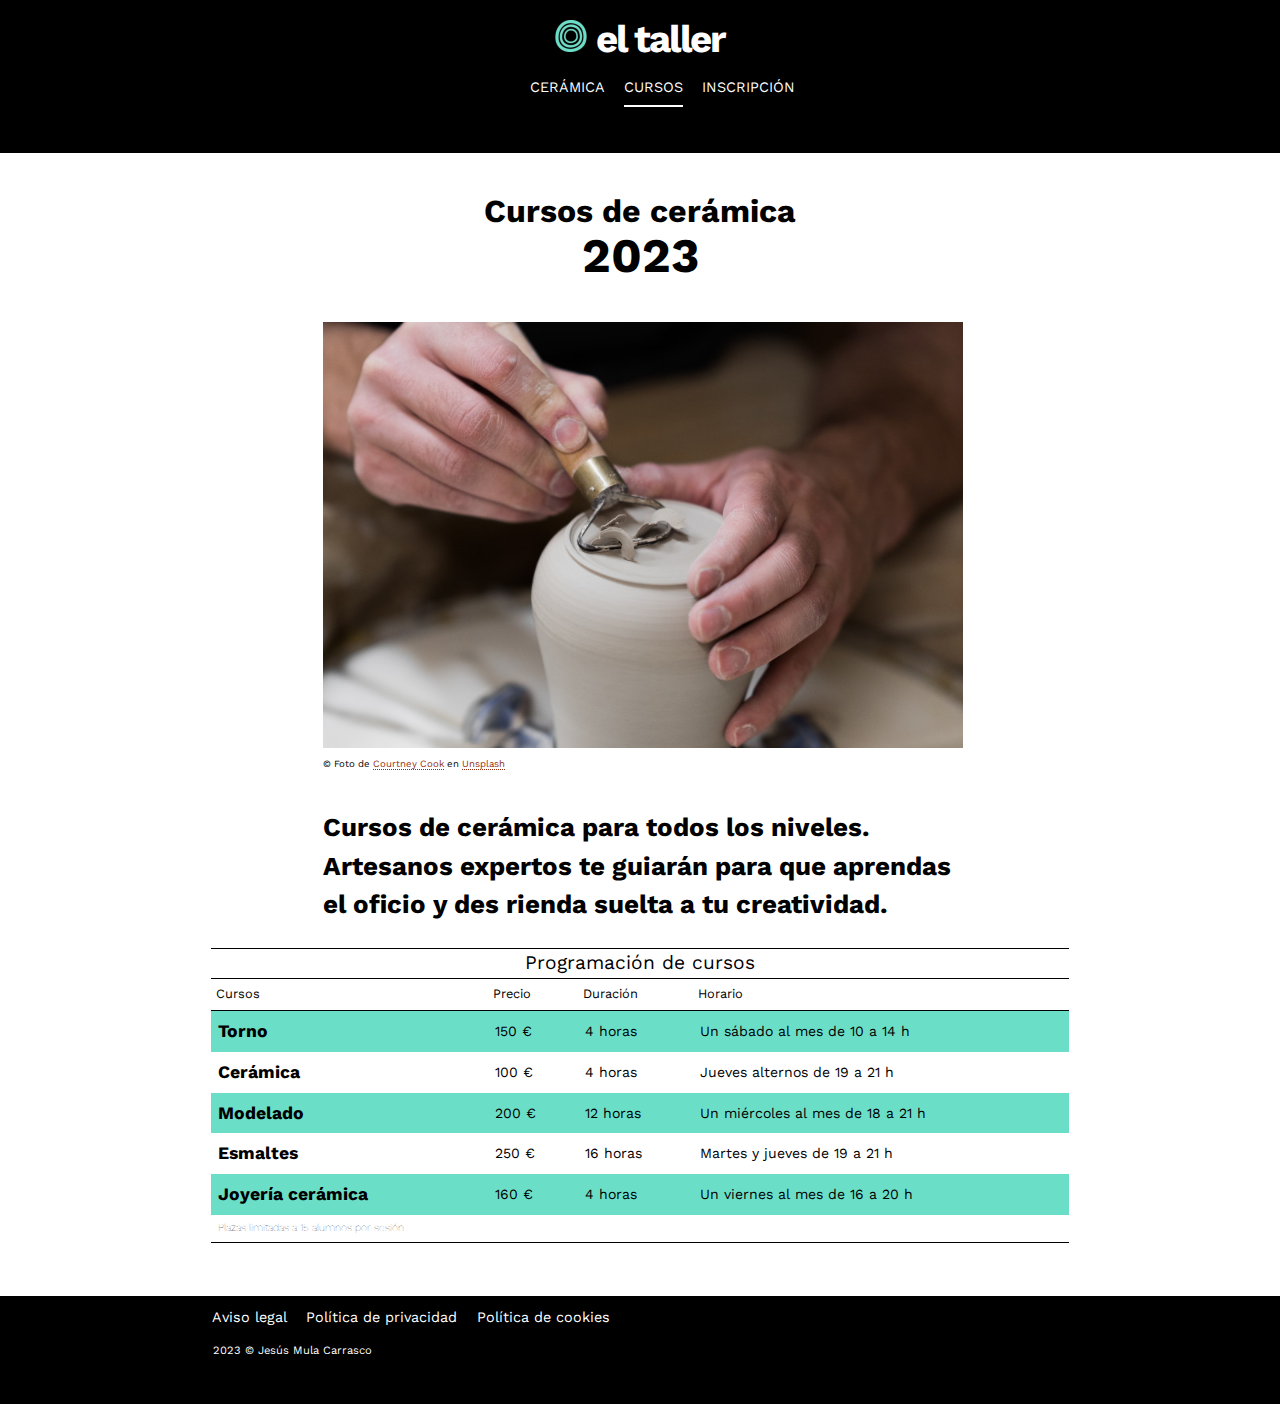
<file: cursos.html>
<!DOCTYPE html>
<html lang="es">
<head>
    <meta charset="UTF-8">
    <meta name="viewport" content="width=device-width, initial-scale=1.0">
    <link rel="stylesheet" href="css/estilos.css">
    <title>Cursos de cerámica</title>
</head>
<body>
    <header id="headerPaginas">
        <h1 id="taller"><a href="index.html">el taller</a></h1>
        <nav>
            <ul>
                <li><a href="que-es-la-ceramica.html">CERÁMICA</a></li>
                <li><a href="cursos.html" id="subrayado">CURSOS</a></li>
                <li><a href="inscripcion-cursos.html">INSCRIPCIÓN</a></li>
            </ul>
        </nav>
    </header>

    <main>
        <article>
            <header id="headerCursos">
                <h2>Cursos de cerámica</h2>
                <p id="anyo"><time datetime="2023">2023</time></p>
                <figure>
                    <img src="img/cursos-ceramica.jpg" alt="cursos-ceramica">
                    <figcaption>© Foto de <a href="https://unsplash.com/@courtneymcook" class="enlaceTexto">Courtney Cook</a> en <a href="https://unsplash.com/es/fotos/jZLozXwxgbo" class="enlaceTexto">Unsplash</a></figcaption>
                </figure>
                <p><span>Cursos de cerámica para todos los niveles. Artesanos expertos te guiarán para que aprendas el oficio y des rienda suelta a tu creatividad.</span></p>
            </header>
            <div>
                <table>
                    <thead>
                        <tr>
                            <th colspan="4">Programación de cursos</th>
                        </tr>
                        <tr>
                            <th>Cursos</th>
                            <th>Precio</th>
                            <th>Duración</th>
                            <th>Horario</th>
                        </tr>
                    </thead>
                    <tbody>
                        <tr>
                            <td>Torno</td>
                            <td>150 €</td>
                            <td>4 horas</td>
                            <td>Un sábado al mes de 10 a 14 h</td>
                        </tr>
                        <tr>
                            <td>Cerámica</td>
                            <td>100 €</td>
                            <td>4 horas</td>
                            <td>Jueves alternos de 19 a 21 h</td>
                        </tr>
                        <tr>
                            <td>Modelado</td>
                            <td>200 €</td>
                            <td>12 horas</td>
                            <td>Un miércoles al mes de 18 a 21 h</td>
                        </tr>
                        <tr>
                            <td>Esmaltes</td>
                            <td>250 €</td>
                            <td>16 horas</td>
                            <td>Martes y jueves de 19 a 21 h</td>
                        </tr>
                        <tr>
                            <td>Joyería cerámica</td>
                            <td>160 €</td>
                            <td>4 horas</td>
                            <td>Un viernes al mes de 16 a 20 h</td>
                        </tr>
                    </tbody>
                    <tfoot>
                        <tr>
                            <td colspan="4">Plazas limitadas a 15 alumnos por sesión</td>
                        </tr>
                    </tfoot>
                </table>
            </div>
        </article>
        
    </main>
    <footer id="footer">
        <nav>
            <ul>
                <li><a href="">Aviso legal</a></li>
                <li><a href="">Política de privacidad</a></li>
                <li><a href="">Política de cookies</a></li>
            </ul>
        </nav>
        <p><small>2023 © Jesús Mula Carrasco</small></p>
    </footer>
</body>
</html>
</file>
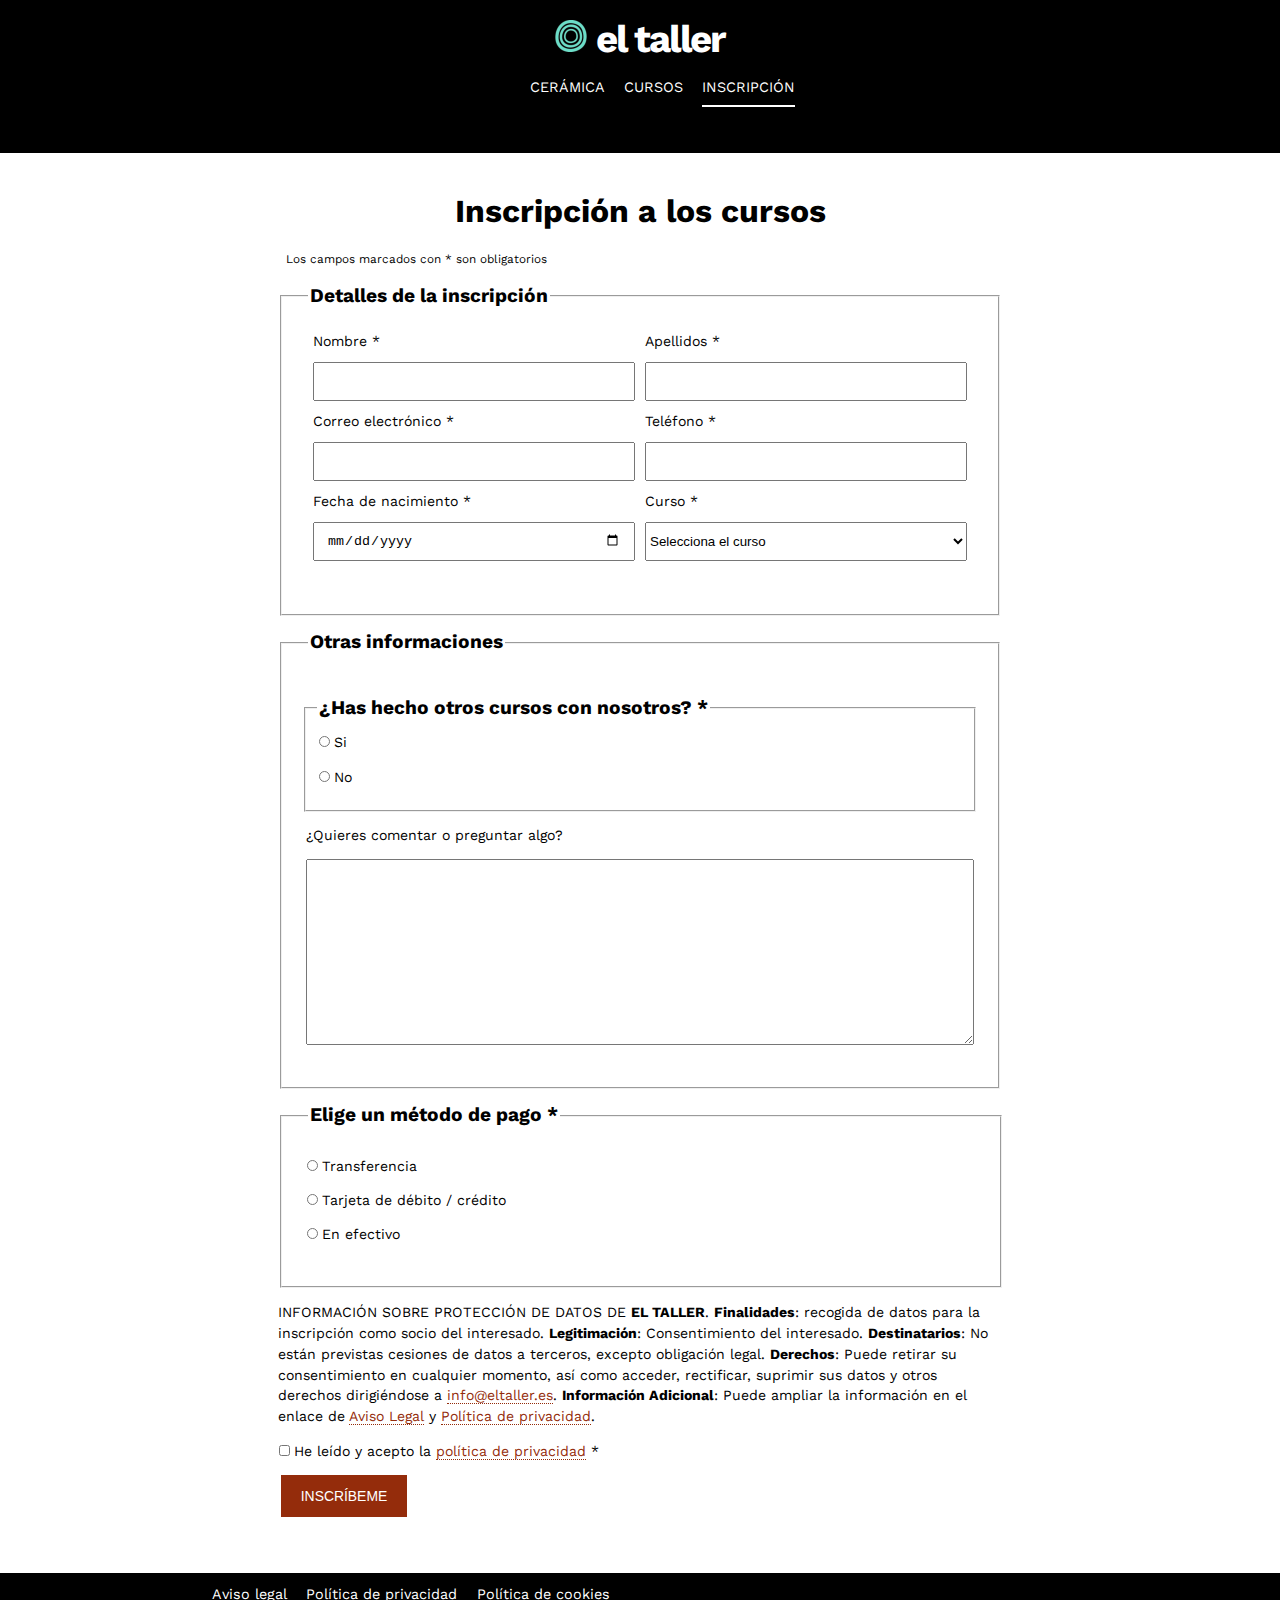
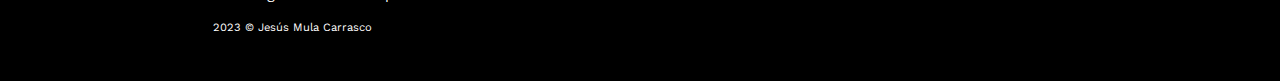
<file: inscripcion-cursos.html>
<!DOCTYPE html>
<html lang="es">
<head>
    <meta charset="UTF-8">
    <meta name="viewport" content="width=device-width, initial-scale=1.0">
    <link rel="stylesheet" href="css/estilos.css">
    <title>Cursos de cerámica</title>
</head>
<body>
    <header id="headerPaginas">
        <h1 id="taller"><a href="index.html">el taller</a></h1>
        <nav>
            <ul>
                <li><a href="que-es-la-ceramica.html">CERÁMICA</a></li>
                <li><a href="cursos.html">CURSOS</a></li>
                <li><a href="inscripcion-cursos.html" id="subrayado">INSCRIPCIÓN</a></li>
            </ul>
        </nav>
    </header>
    <main>
        <div id="formulario">
            <h2>Inscripción a los cursos</h2>
            <p><small>Los campos marcados con * son obligatorios</small></p>
            <form action="formulario.php">
                <fieldset>
                    <legend>Detalles de la inscripción</legend>
                    <div>
                        <label for="nombre" class="n">Nombre *</label>
                        <input type="text" name="nombre" id="nombre" class="tn" maxlength="50" required>
                        <label for="apellidos" class="a">Apellidos *</label>
                        <input type="text" name="apellidos" id="apellidos" class="ta" maxlength="50" required>
                        <label for="email" class="c">Correo electrónico *</label>
                        <input type="email" name="email" id="email" class="tc" required>
                        <label for="tlf" class="t">Teléfono *</label>
                        <input type="tel" name="tlf" id="tlf" class="tt" required>
                        <label for="fechaNac" class="f">Fecha de nacimiento *</label>
                        <input type="date" name="fechaNac" id="fechaNac" class="tf" required>
                        <label for="curso" class="cur">Curso *</label>
                        <select name="curso" id="curso" class="tcur" required>
                            <option value="" disabled selected hidden>Selecciona el curso</option>
                            <option value="torno">Torno</option>
                            <option value="ceramica">Cerámica</option>
                            <option value="modelado">Modelado</option>
                            <option value="esmaltes">Esmaltes</option>
                            <option value="joyeria">Joyería cerámica</option>
                        </select>
                    </div>
                </fieldset>
                <fieldset>
                    <legend>Otras informaciones</legend>
                    <fieldset>
                        <legend>¿Has hecho otros cursos con nosotros? *</legend>
                        <label for="si"><input type="radio" name="otrosCursos" id="si" value="si" required>Si</label>
                        <label for="no"><input type="radio" name="otrosCursos" id="no" value="no" required>No</label>
                    </fieldset>
                    <label for="comentarioPregunta" id="comentario">¿Quieres comentar o preguntar algo?</label>
                    <textarea name="comentarioPregunta" id="comentarioPregunta" cols="30" rows="10" maxlength="500"></textarea>
                </fieldset>
                <fieldset>
                    <legend>Elige un método de pago *</legend>
                    <div>
                        <label for="transferencia"><input type="radio" name="modoPago" id="transferencia" required>Transferencia</label>
                        <label for="tarjeta"><input type="radio" name="modoPago" id="tarjeta" required>Tarjeta de débito / crédito</label>
                        <label for="efectivo"><input type="radio" name="modoPago" id="efectivo" required>En efectivo</label>
                    </div>
                    
                </fieldset>
                <p>INFORMACIÓN SOBRE PROTECCIÓN DE DATOS DE <strong>EL TALLER</strong>. <strong>Finalidades</strong>: recogida de datos para la inscripción como socio del interesado. <strong>Legitimación</strong>: Consentimiento del interesado. <strong>Destinatarios</strong>: No están previstas cesiones de datos a terceros, excepto obligación legal. <strong>Derechos</strong>: Puede retirar su consentimiento en cualquier momento, así como acceder, rectificar, suprimir sus datos y otros derechos dirigiéndose a <a href="mailto:info@eltaller.es" class="enlaceTexto">info@eltaller.es</a>. <strong>Información Adicional</strong>: Puede ampliar la información en el enlace de <a href="enlaceVacio.html" class="enlaceTexto">Aviso Legal</a> y <a href="enlaceVacio.html" class="enlaceTexto">Política de privacidad</a>.</p>
                
                <label for="privacidad"><input type="checkbox" id="privacidad" name="privacidad">He leído y acepto la <a href="enlaceVacio.html" class="enlaceTexto">política de privacidad</a> *</label>
                <input type="submit" name="enviar" id="enviar" value="Inscríbeme">
            </form>
        </div>
    </main>
    <footer id="footer">
        <nav>
            <ul>
                <li><a href="">Aviso legal</a></li>
                <li><a href="">Política de privacidad</a></li>
                <li><a href="">Política de cookies</a></li>
            </ul>
        </nav>
        <p><small>2023 © Jesús Mula Carrasco</small></p>
    </footer>
</body>
</html>
</file>
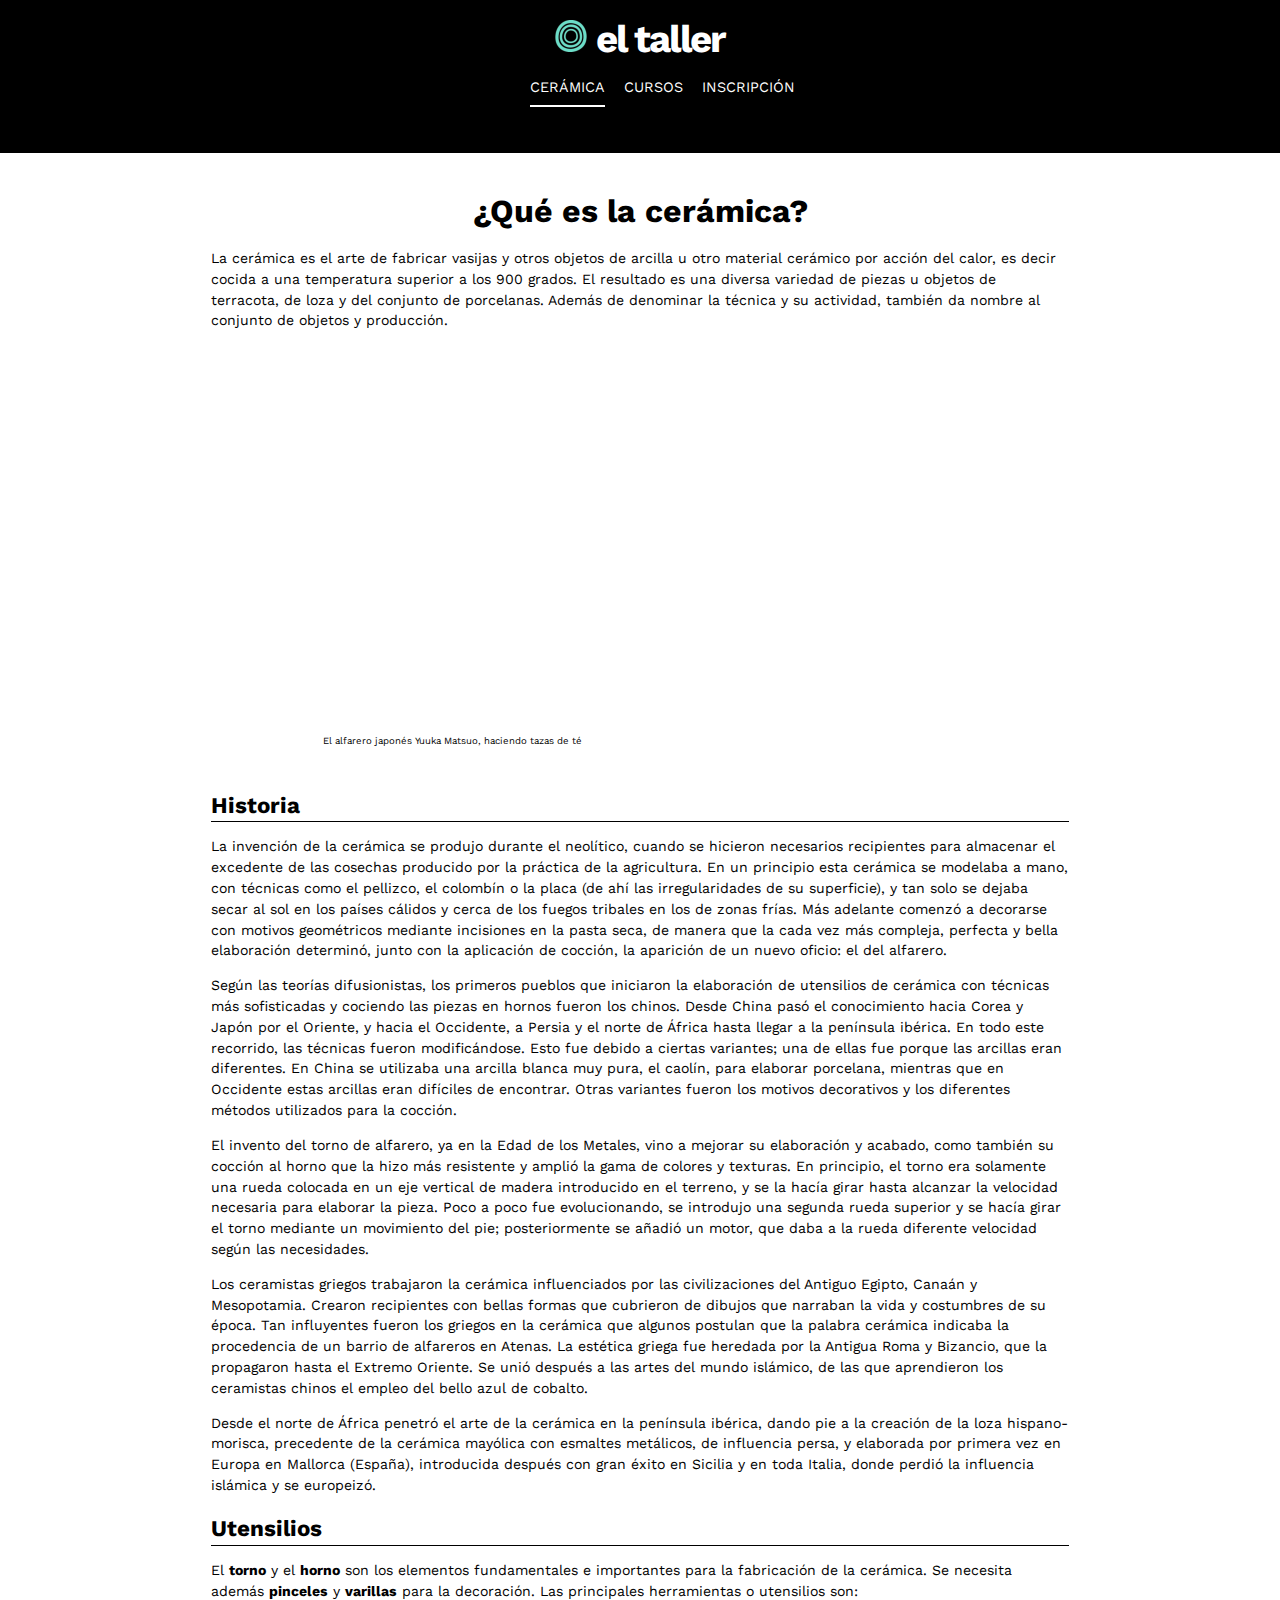
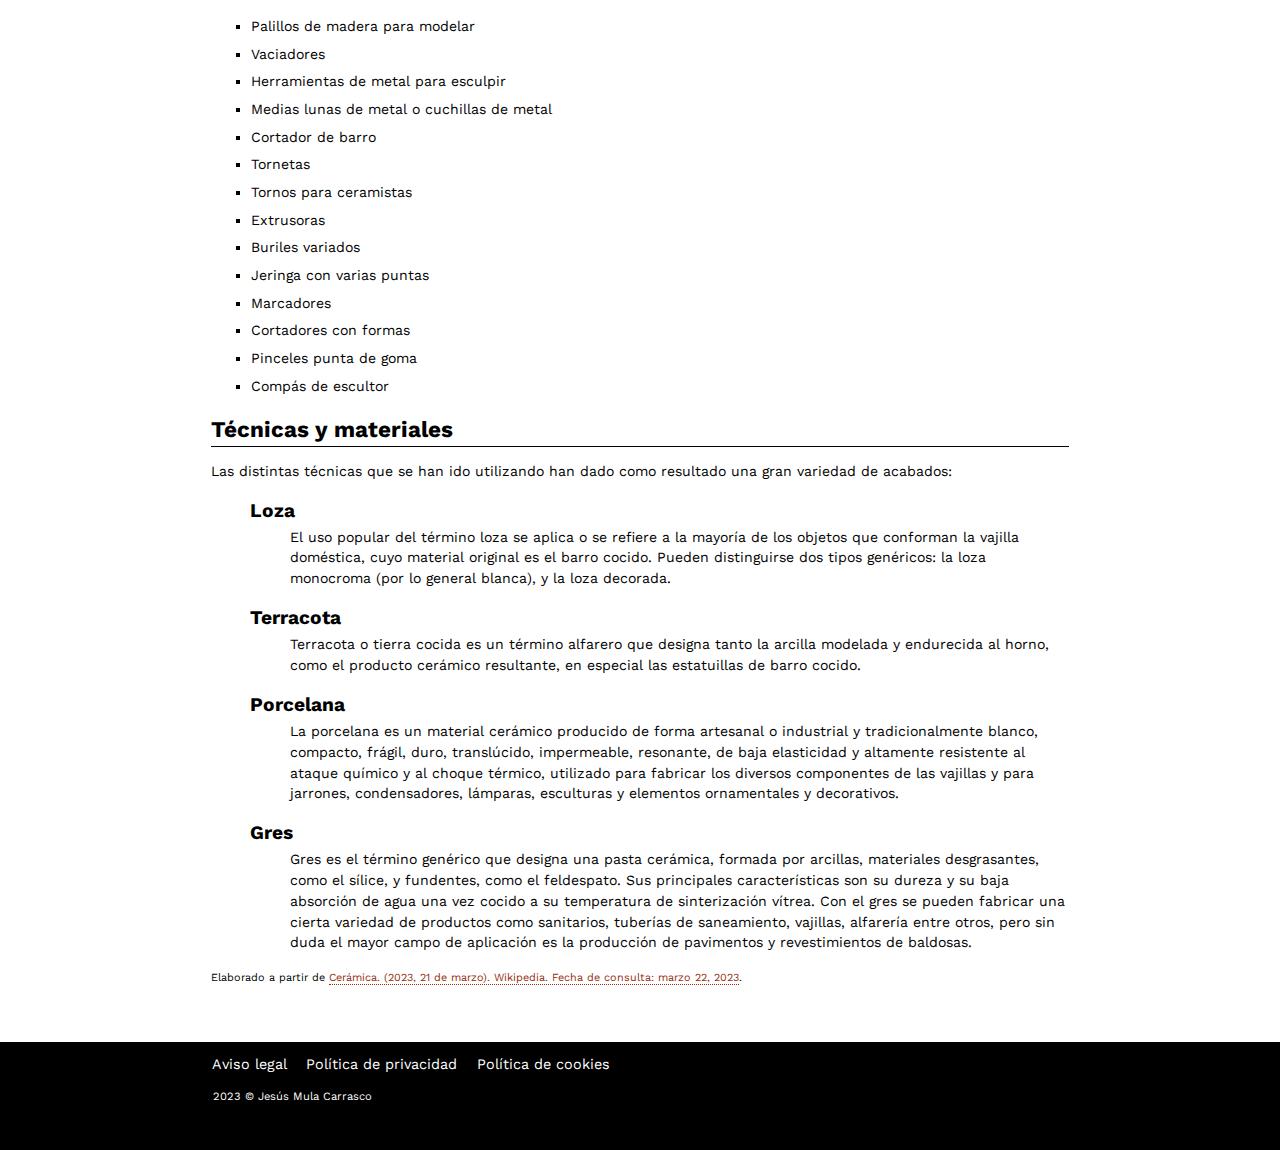
<file: que-es-la-ceramica.html>
<!DOCTYPE html>
<html lang="es">
<head>
    <meta charset="UTF-8">
    <meta name="viewport" content="width=device-width, initial-scale=1.0">
    <link rel="stylesheet" href="css/estilos.css">
    <title>¿Qué es la cerámica?</title>
</head>
<body>
    <header id="headerPaginas">
        <h1 id="taller"><a href="index.html">el taller</a></h1>
        <nav>
            <ul>
                <li><a href="que-es-la-ceramica.html" id="subrayado">CERÁMICA</a></li>
                <li><a href="cursos.html">CURSOS</a></li>
                <li><a href="inscripcion-cursos.html">INSCRIPCIÓN</a></li>
            </ul>
        </nav>
    </header>
    <main>
        <article>
            <header>
                <h2>¿Qué es la cerámica?</h2>
                <p>La cerámica es el arte de fabricar vasijas y otros objetos de arcilla u otro material cerámico por acción del calor, es decir cocida a una temperatura superior a los 900 grados. El resultado es una diversa variedad de piezas u objetos de terracota, de loza y del conjunto de porcelanas. Además de denominar la técnica y su actividad, también da nombre al conjunto de objetos y producción.</p>
                <figure>
                    <iframe src="https://www.youtube.com/embed/teqrk5vitto?si=89zFH6zwZY7BR9LZ" title="YouTube video player" allow="accelerometer; autoplay; clipboard-write; encrypted-media; gyroscope; picture-in-picture; web-share" allowfullscreen></iframe>
                    <figcaption>El alfarero japonés Yuuka Matsuo, haciendo tazas de té</figcaption>
                </figure>
            </header>
            <section>
                <h3>Historia</h3>
                <p>La invención de la cerámica se produjo durante el neolítico, cuando se hicieron necesarios recipientes para almacenar el excedente de las cosechas producido por la práctica de la agricultura. En un principio esta cerámica se modelaba a mano, con técnicas como el pellizco, el colombín o la placa (de ahí las irregularidades de su superficie), y tan solo se dejaba secar al sol en los países cálidos y cerca de los fuegos tribales en los de zonas frías. Más adelante comenzó a decorarse con motivos geométricos mediante incisiones en la pasta seca, de manera que la cada vez más compleja, perfecta y bella elaboración determinó, junto con la aplicación de cocción, la aparición de un nuevo oficio: el del alfarero.</p>
                <p>Según las teorías difusionistas, los primeros pueblos que iniciaron la elaboración de utensilios de cerámica con técnicas más sofisticadas y cociendo las piezas en hornos fueron los chinos. Desde China pasó el conocimiento hacia Corea y Japón por el Oriente, y hacia el Occidente, a Persia y el norte de África hasta llegar a la península ibérica. En todo este recorrido, las técnicas fueron modificándose. Esto fue debido a ciertas variantes; una de ellas fue porque las arcillas eran diferentes. En China se utilizaba una arcilla blanca muy pura, el caolín, para elaborar porcelana, mientras que en Occidente estas arcillas eran difíciles de encontrar. Otras variantes fueron los motivos decorativos y los diferentes métodos utilizados para la cocción.</p>
                <p>El invento del torno de alfarero, ya en la Edad de los Metales, vino a mejorar su elaboración y acabado, como también su cocción al horno que la hizo más resistente y amplió la gama de colores y texturas. En principio, el torno era solamente una rueda colocada en un eje vertical de madera introducido en el terreno, y se la hacía girar hasta alcanzar la velocidad necesaria para elaborar la pieza. Poco a poco fue evolucionando, se introdujo una segunda rueda superior y se hacía girar el torno mediante un movimiento del pie; posteriormente se añadió un motor, que daba a la rueda diferente velocidad según las necesidades.</p>
                <p>Los ceramistas griegos trabajaron la cerámica influenciados por las civilizaciones del Antiguo Egipto, Canaán y Mesopotamia. Crearon recipientes con bellas formas que cubrieron de dibujos que narraban la vida y costumbres de su época. Tan influyentes fueron los griegos en la cerámica que algunos postulan que la palabra cerámica indicaba la procedencia de un barrio de alfareros en Atenas. La estética griega fue heredada por la Antigua Roma y Bizancio, que la propagaron hasta el Extremo Oriente. Se unió después a las artes del mundo islámico, de las que aprendieron los ceramistas chinos el empleo del bello azul de cobalto.</p>
                <p>Desde el norte de África penetró el arte de la cerámica en la península ibérica, dando pie a la creación de la loza hispano-morisca, precedente de la cerámica mayólica con esmaltes metálicos, de influencia persa, y elaborada por primera vez en Europa en Mallorca (España), introducida después con gran éxito en Sicilia y en toda Italia, donde perdió la influencia islámica y se europeizó.</p>
            </section>
            <section>
                <h3>Utensilios</h3>
                <p>El <strong>torno</strong> y el <strong>horno</strong> son los elementos fundamentales e importantes para la fabricación de la cerámica. Se necesita además <strong>pinceles</strong> y <strong>varillas</strong> para la decoración. Las principales herramientas o utensilios son:</p>
                <ul id="cuadraditos">
                    <li>Palillos de madera para modelar</li>
                    <li>Vaciadores</li>
                    <li>Herramientas de metal para esculpir</li>
                    <li>Medias lunas de metal o cuchillas de metal</li>
                    <li>Cortador de barro</li>
                    <li>Tornetas</li>
                    <li>Tornos para ceramistas</li>
                    <li>Extrusoras</li>
                    <li>Buriles variados</li>
                    <li>Jeringa con varias puntas</li>
                    <li>Marcadores</li>
                    <li>Cortadores con formas</li>
                    <li>Pinceles punta de goma</li>
                    <li>Compás de escultor</li>
                </ul>
            </section>
            <section>
                <h3>Técnicas y materiales</h3>
                <p>Las distintas técnicas que se han ido utilizando han dado como resultado una gran variedad de acabados:</p>
                <dl>
                    <dt>Loza</dt>
                    <dd>El uso popular del término loza se aplica o se refiere a la mayoría de los objetos que conforman la vajilla doméstica, cuyo material original es el barro cocido. Pueden distinguirse dos tipos genéricos: la loza monocroma (por lo general blanca), y la loza decorada.</dd>
                    <dt>Terracota</dt>
                    <dd>Terracota o tierra cocida es un término alfarero que designa tanto la arcilla modelada y endurecida al horno, como el producto cerámico resultante, en especial las estatuillas de barro cocido.</dd>
                    <dt>Porcelana</dt>
                    <dd>La porcelana es un material cerámico producido de forma artesanal o industrial y tradicionalmente blanco, compacto, frágil, duro, translúcido, impermeable, resonante, de baja elasticidad y altamente resistente al ataque químico y al choque térmico, utilizado para fabricar los diversos componentes de las vajillas y para jarrones, condensadores, lámparas, esculturas y elementos ornamentales y decorativos.</dd>
                    <dt>Gres</dt>
                    <dd>Gres es el término genérico que designa una pasta cerámica, formada por arcillas, materiales desgrasantes, como el sílice, y fundentes, como el feldespato. Sus principales características son su dureza y su baja absorción de agua una vez cocido a su temperatura de sinterización vítrea. Con el gres se pueden fabricar una cierta variedad de productos como sanitarios, tuberías de saneamiento, vajillas, alfarería entre otros, pero sin duda el mayor campo de aplicación es la producción de pavimentos y revestimientos de baldosas.</dd> 
                </dl>
                
            </section>
            <footer><small>Elaborado a partir de <a href="enlaceVacio.html" class="enlaceTexto">Cerámica. (2023, 21 de marzo). Wikipedia. Fecha de consulta: marzo 22, 2023</a>.</small></footer>
        </article>
    </main>
    <footer id="footer">
        <nav>
            <ul>
                <li><a href="">Aviso legal</a></li>
                <li><a href="">Política de privacidad</a></li>
                <li><a href="">Política de cookies</a></li>
            </ul>
        </nav>
        <p><small>2023 © Jesús Mula Carrasco</small></p>
    </footer>
</body>
</html>
</file>
<file: css/estilos.css>
@import url('https://fonts.googleapis.com/css2?family=Work+Sans:ital,wght@0,400;0,700;1,400;1,700&display=swap');

body {
    width: 100%;
    padding: 0px;
    margin: 0px;
    font-family: 'Work Sans', sans-serif;
    overflow-x: hidden;
}
body > header { /*configurando apariencia de las páginas*/
    background-color: black;
    width: 100%;
    text-align: center;
}

#index > header {
    background-color: unset;
}

#index {
    background-image: url(../img/home-hero.jpg);
    background-repeat: no-repeat;
    text-align: center;
    background-position:center top;
    background-size: cover;
    width: 100%;
    height: 100vh;
}

main { /*configurando apariencia de las páginas*/
    margin: auto;
    width: 67%;
    max-width: 890px;
    font-size: 0.881rem;
    line-height: 1.3rem;
    margin-bottom: 3.3rem;
}

main > article > header > h2, #formulario > h2{ /*configurando apariencia de las páginas*/
     text-align: center;
     font-size: 2rem;
     margin-top: 3rem;
}

nav > ul { /*configurando apariencia de las páginas*/
    list-style: none;
    padding: 0px;
    margin: 1vw;
    margin-top: 3vw;
    display: inline-flex;
    font-size: 1.2vw;
}

nav > ul > li {
    margin: 0.6rem;
}

#taller {
    text-align: center;
    font-size: 2.4rem;
    font-weight: bold;
    letter-spacing: -0.14rem;
    padding: 1rem;
    margin: 0px;
}
#taller > a::before {
    content: url(../img/favicon-32x32.png) " ";
}

#headerPaginas >nav > ul{
    font-size: 0.9rem;
    text-align: center;
    margin-top: -1rem;
    margin-bottom: 3rem;
    margin-left: 3.6rem;
    text-transform: uppercase;
}
#subrayado {
    border-bottom: 2px solid;
    padding-bottom: 0.6rem;
}

a {
    text-decoration: none;
    color: #FFFFFF;
}
a:hover{
    color: #6BDEC8;
}
#taller > a:hover{
    color: #FFFFFF;
}

#index> main> img {
    width: 4.4vw;
    margin-top: 9.7vw;
}
#index > main > h1 {
    font-size: 8.2vw;
    margin-top: 3.5vw;
    letter-spacing: -0.5vw;

}
#index >main> h4 {
    font-size: 2.2vw;
    margin-top: -1vw;
    letter-spacing: 0.35vw;
}


footer, main > h1,main > h4 {
    color: #FFFFFF;
}
#footerIndex > nav > ul > li{
    font-size: 1vw;
}
#footerIndex > nav{
    margin-bottom: -0.5vw;
}
#footerIndex {
    width: 100%;
    text-align: center;
    position: absolute;
    bottom: 0;
    font-size: 0.9vw;
    margin-bottom: 2vw;
}

#footer { /*footer principal de las páginas*/
    background-color: black;
    width: 100%;
    text-align: left;
    height: 68px;
    padding-left: 17vw;
    padding-bottom: 2.5rem;
}
#footer > nav, #footer > p {
    max-width: 96rem;
    margin: auto;
}
#footer > nav > ul{
    margin: 4px;
    margin-left: -15px;
    
}
#footer > nav > ul > li{
    font-size: 0.9rem;
}

#footer > p > small {
    font-size: 0.7rem;
    margin-left: -5px;
}
article > footer { /*footer del article*/
    color: black;
    font-size: small;

}
.enlaceTexto {
    color: #942C0B;
    border-bottom: 1px dotted;
}
.enlaceTexto:hover{
    border-bottom: 1px solid;
    color: #942C0B;
}

/*configurando apariencia de las páginas*/
main > article >header > figure {
    text-align: center;
    padding: 0px;
    margin: auto;
    margin-top: 2.5rem;
    margin-bottom: 2.7rem;
    width: 49.5vw;
    max-width: 665px;
}

main > article >header > figure >iframe{
    width: 49.5vw;
    max-width: 665px;
    height: 28vw;
    max-height: 376px;
    border: none;
}

main > article >header >figure >figcaption {
    text-align: left;
    margin-top: -0.3rem;
    margin-left: 0rem;
    font-size: 0.6rem;
}

h3{
    font-size: 1.4rem;
    padding-bottom: 6px;
    margin-bottom: 0.3rem;
    border-bottom: 1px solid;
}
strong {
    font-weight: bold;
}
#cuadraditos > li {
    list-style:square;
    margin-bottom: 0.43rem;

}

section > dl > dt { /*lista con descripción*/
    font-weight: bold;
    font-size: 1.2rem;
    margin-top: 1.21rem;
    margin-bottom: 5px;
}
section > dl > dt, dd {
    padding-left: 2.4rem;
}

/*Modificando cursos cerámica*/

#anyo {
    text-align: center;
    font-size: 3rem;
    font-weight: bold;
    margin: auto;
    margin-top: -2px;
}

#headerCursos > figure > img {
    margin-top: 15px;
    margin-bottom: 5px;
    width: 50vw;
    max-width:665px;
}

#headerCursos > p > span{
    line-height: 2.4rem;
    font-weight: bold;
    font-size: 1.62rem;
}

#headerCursos > p:last-child{
    margin: auto;
    margin-top: -10px;
    width: 49.5vw;
    max-width: 665px;
}

/*Dando estilos a la tabla de cursos.html*/

table{
    margin: auto;
    margin-top: 25px;
    width: 100%;
    max-width: 890px;
    border-collapse: collapse;
}
tfoot> tr > td{
    text-align: left;
    font-weight:100;
    font-size: 0.65rem;
    border-bottom: 1px black solid;
    padding: 3px;
    padding-left: 7px;
}
thead > tr:first-child > th{
    font-weight: unset;
    font-size: 1.2rem;
    padding: 4px;
    border-top: 1px black solid;
    border-bottom: 1px black solid;
}
thead > tr:last-child > th{
    border-bottom: 1px black solid;
    border-collapse:separate;
    padding: 5px;
    text-align: left;
    font-weight: unset;
    font-size: 0.8rem;
}

tbody > tr > td {
    padding: 10px;
    padding-left: 7px;
    vertical-align: bottom;

}

tbody > tr > td:first-child{
    width: 260px;
    font-weight: bold;
    font-size: 1.1rem;
}

tbody > tr:nth-child(odd){
    background-color: #6BDEC8;
}

/*modificando inscripción*/

#formulario {
    display: flex;
    margin: auto;
    width: 56.5vw;
    max-width: 760px;
    flex-direction: column;
}
#formulario > p{
    margin: 0px;
    margin-left: 8px;
}

#formulario > form > fieldset {
    margin-top: 1rem;
}
form > fieldset > legend {
    margin-left: 15px;
}

form> fieldset:first-child > div {
    display: grid;
    grid-gap: 10px;
    grid-template-areas: 
        "n a"
        "tn ta"
        "c t"
        "tc tt"
        "f cur"
        "tf tcur";
    grid-auto-flow: column;
}
.n {grid-area: n;}
.tn {grid-area: tn;}
.a {grid-area: a;}
.ta {grid-area: ta;}
.c {grid-area: c;}
.tc {grid-area: tc;}
.t {grid-area: t;}
.tt {grid-area: tt;}
.f {grid-area: f;}
.tf {grid-area: tf;}
.cur {grid-area: cur;}
.tcur {grid-area: tcur;}

form> fieldset:first-child > div > input{
    padding: 12px;
}
form> fieldset:first-child > div{
    margin: 20px;
    margin-bottom: 45px;
}

fieldset > legend {
    font-weight: bold;
    font-size: 1.2rem;
}

form > fieldset:nth-child(2n) > fieldset{
    margin: auto;
    margin-top: 2.5rem;
    height: 6rem;
    width: 50.5vw;
    max-width: 680px;
    display: grid;
}

form > fieldset:nth-child(2n) {
    display: flex;
    flex-direction: column;
}

form > fieldset:nth-child(2n) > fieldset {
    display: flex;
    flex-direction: column;
}

form > fieldset:nth-child(2n) > fieldset > label{
    margin: 6px;
    margin-left: -4px;
    padding-top: 2px;
}

#comentario {
    margin: 13px;

}

#comentarioPregunta {
    display:inline;
    margin: auto;
    margin-bottom: 34px;
    width: 51.7vw;
    max-width: 700px;
    height: 180px;
}
form > fieldset:nth-child(3n){
    height: 165px;
    width: 54.4vw;
    max-width: 731px;
}

form > fieldset:nth-child(3n) > div {
    display: flex;
    flex-direction: column;
    margin: 8px;
    margin-top: 12px;
}

form > fieldset:nth-child(3n) > div > label {
    padding-top: 13px;
}

form {
    display: flex;
    flex-direction: column;
}
input {
    height: 10.9px;
}

#enviar {
    background-color: #942C0B;
    color: #FFFFFF;
    border: solid;
    height: 3rem;
    width: 8.2rem;
    text-transform: uppercase;
    font-size: 0.87rem;
    margin-top: 10px;
}

#privacidad {
    margin-left: 0px;
    height: 11px;
}
</file>
